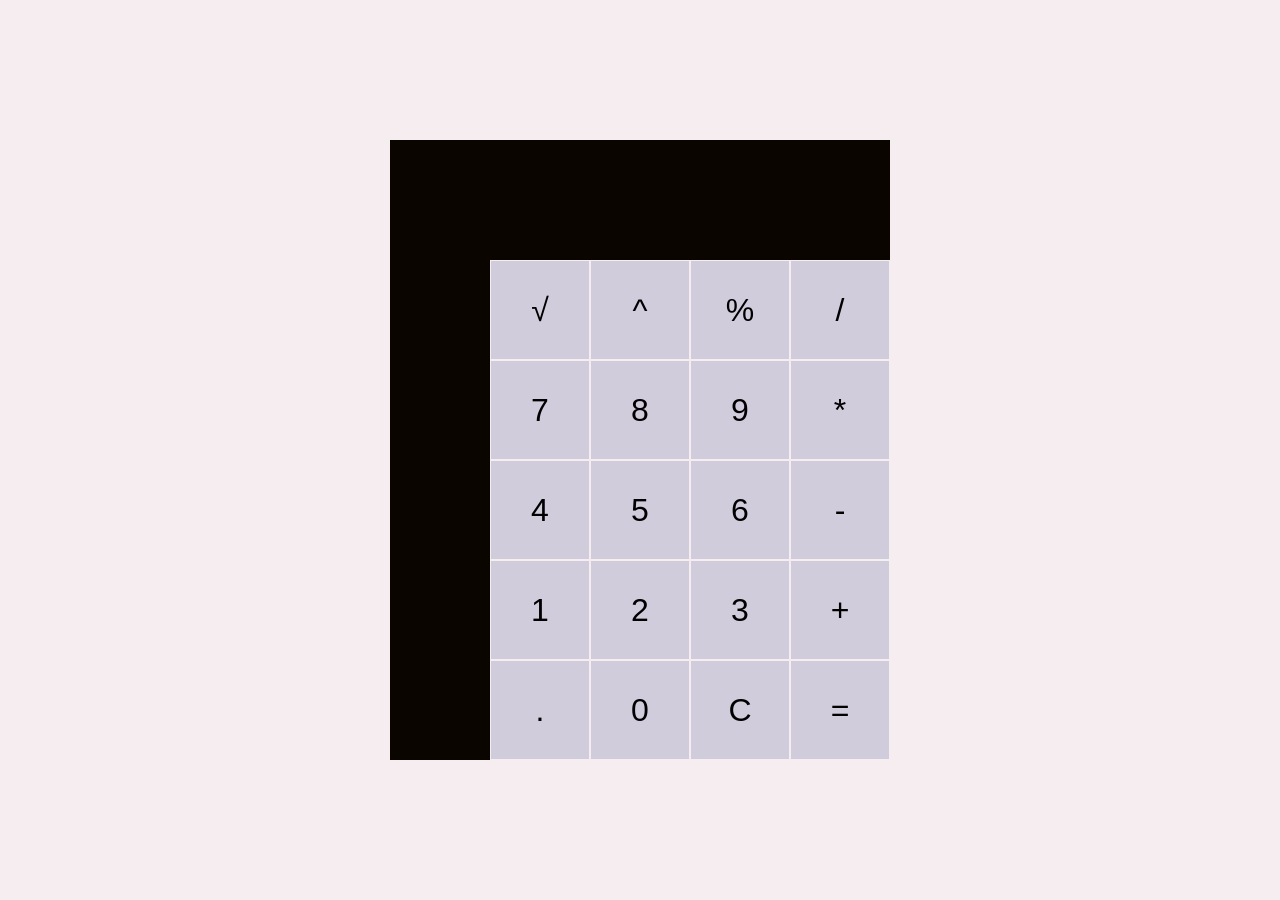
<file: index.html>
<!DOCTYPE html>
<html>
	<head> 
		<title>JS-Calculator</title>
		<meta charset = "utf-8">
		<meta name="viewport" content="width=device-width, initial-scale=1.0">
		<link rel="stylesheet" href="style.css">
		
	</head>
	
	<body>
	
		<div class="container">
			
			<div class="display">
				<div class="prevDisplay"></div>
				<div class="currentDisplay"></div>
			</div>	
					
			<button data-operation>√</button>
			<button data-operation>^</button>
			<button data-operation>%</button>
			<button data-operation>/</button>
					
			<button data-number>7</button>
			<button data-number>8</button>
			<button data-number>9</button>
					
			<button data-operation>*</button>
					
			<button data-number>4</button>
			<button data-number>5</button>
			<button data-number>6</button>
					
			<button data-operation>-</button>
					
			<button data-number>1</button>
			<button data-number>2</button>
			<button data-number>3</button>
				
			<button data-operation>+</button>
					
			<button data-number>.</button>
					
			<button data-number>0</button>
					
			<button data-clear>C</button>
			<button data-equal>=</button>
            
			<div id="history"></div>	
		</div>
		
		
		
		<script src="script.js"></script>
		
	</body>


</html>
</file>
<file: style.css>
*, *::before, *::after {
	box-sizing: border-box;
	font-family: Gotham Rounded, sans-serif;
}

body {
	margin:0;
	padding: 0;
	background-color: #F5EDF0;
}
.container {
    display: grid;
    min-height: 100vh;
	align-content: center;
	justify-content: center;
	grid-template-columns: repeat(5, 100px);
	grid-template-rows: minmax(120px, auto) repeat(5, 100px);
}

.container > button {
	cursor: pointer;
	font-size: 2rem;
	border: 1px solid #F5EDF0;
	background-color: #D1CCDC;
}

.container > button:hover{
	background-color: #78E0DC;
}

.display {
	grid-column: 1 / -1;
	background-color: #0B0500;
	display: flex;
	align-items: flex-end;
	justify-content: space-around;
	flex-direction: column;
	padding: 10px;
	word-wrap: break-word;
	word-break: break-all;
	
}

.prevDisplay {
	color: rgba(255, 255, 255, .75);
	font-size: 1.5rem;
}

.currentDisplay {
	color: white;
	font-size: 2.5rem;
}

#history {
	grid-row: -1 / 2;
	background-color: #0B0500;
	padding: 10px;
	word-wrap: break-word;
	word-break: break-all;
	color: white;
}
</file>
